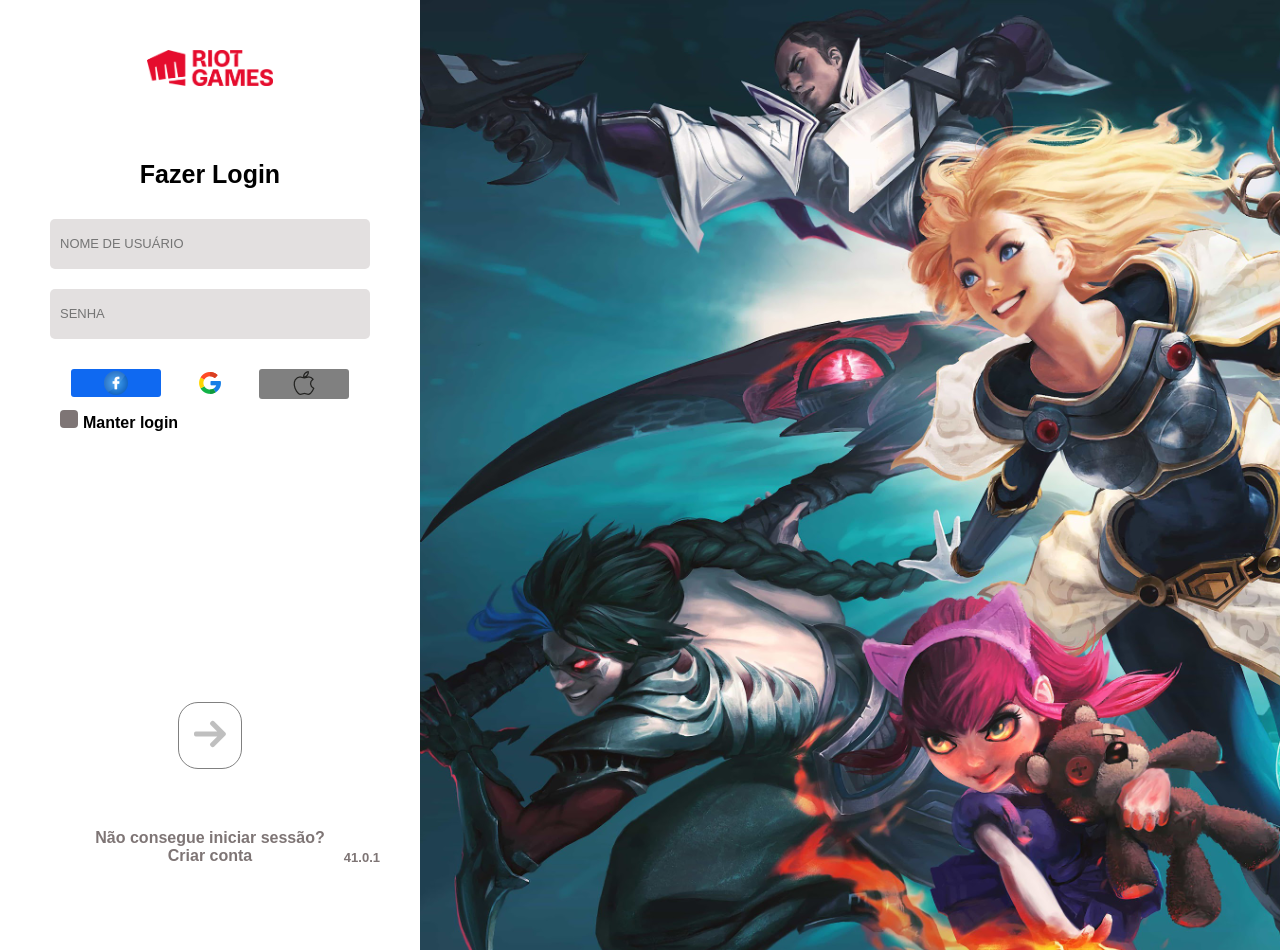
<file: index.html>
<!DOCTYPE html>
<html lang="pt-br">
<head>
    <meta charset="UTF-8">
    <meta http-equiv="X-UA-Compatible" content="IE=edge">
    <meta name="viewport" content="width=device-width, initial-scale=1.0">
    <link rel="stylesheet" href="style.css">
    <title>Document</title>
</head>
<body>
    <div class="fundo">
        <main>
            <header>
                <img class="logo" src="./imgs/riot_games_logo_freelogovectors.net_.png" alt="">
            </header>
           <section>
               <h3 class="login">Fazer Login</h3>
               <div class="nomee"><input type="text" name="nome" id="nome" placeholder="NOME DE USUÁRIO"></div>
               <div class="senha"><input type="password" name="senha" id="senha" placeholder="SENHA"></div>
               <div class="botoes">
                   <button class="face"><img src="./imgs/facebook.png" alt=""></button>
                   <button class="google"><img src="./imgs/google.png" alt=""></button>
                   <button class="app"><img class="logoapp" src="./imgs/apple-big-logo.png" alt=""></button>
               </div>
               <div class="checkboxx">
                <input type="checkbox" name="" id="check">
                <label for="check">Manter login</label>
            </div>
            <div class="paragrafos">
                <div class="butao2"><button class="botao2"><img class="img3" src="./imgs/seta-direita.png" alt=""></button></div>
                <p class="p1">Não consegue iniciar sessão?</p>
                <p class="p2">Criar conta</p>
                <p class="p3">41.0.1</p>
            </div>
           </section>
        </main>
    </div>
</body>
</html>
</file>
<file: style.css>
*{
    padding: 0px;
    margin:0px;

}
body{
    background-color: black;
    font-family: Arial, Helvetica, sans-serif;
    margin: auto;
}

main{
    background-color: white;
    width: 420px;
    height: 950px;
}
.fundo{
    background-image: url(./imgs/lux-annie-ekko-kayn-lucian-lol-uhdpaper.com-8K-115.jpg);
    background-size: 1940px;
    background-position-x: 150px;
}
.logo{
    max-width: 30%;
    margin-top: 50px;
    margin-bottom: 70px;
}
header{
    text-align: center;
}
.login{
    text-align: center;
    font-family: Arial, Helvetica, sans-serif;
    font-size: 25px;
    margin-bottom: 30px;
}
#nome{
    margin-bottom: 10px;
    width: 300px;
    height: 30px;
    font-family: Arial, Helvetica, sans-serif;
    padding: 10px;
    font-size: 13px;
    border-radius: 5px;
    border: none;
    background-color: rgb(227, 224, 224);

    
}
.nomee{
    text-align: center;
    margin-bottom: 10px;
}
.senha{
    text-align: center;
}
#senha{
    width: 300px;
    height: 30px;
    font-family: Arial, Helvetica, sans-serif;
    padding:10px;
    font-size: 13px ;
    border-radius: 5px;
    background-color: rgb(227, 224, 224);
    border: none;
    margin-bottom: 30px;
}
.botoes{
    text-align: center;
    margin-bottom: 10px;
}
.face{
    background-color: rgb(15, 105, 241);
    border: none;
    width: 90px;
    padding-top: 2px;
    padding-bottom: 2px;
    border-radius: 3px;
    line-height: 2px;
    cursor: pointer;
    transition: 1s;
}
.face:hover{
    background-color:rgb(11, 80, 184) ;
    
}
.google{
    background-color: white;
    border: none;
    width: 90px;
    padding-top: 2px;
    padding-bottom: 2px;
    border-radius: 3px;
    cursor: pointer;
    transition: 1s;
}
.google:hover{
    background-color: rgb(177, 166, 166);
}
.app{
    background-color: gray;
    border:none;
    width: 90px;
    padding-top: 2px;
    padding-bottom: 2px;
    border-radius: 3px;
    height: 30px;
    cursor: pointer;
    transition: 1s;
}
.app:hover{
    background-color: rgb(5, 4, 4);
    ;
}
.checkboxx input{
    display: none;
}
label{
    font-family: Arial, Helvetica, sans-serif;
    font-weight: bold;
}
.checkboxx input + label:before{
    content: "";
    width: 18px;
    height: 18px;
    border-radius: 4px;
    background-color:  rgb(126, 117, 117);
    display: inline-block;
    margin-left: 60px;
    margin-right: 5px;
    cursor: pointer;
    
}
.checkboxx input:checked + label:before{
    background-color: black;
}
.paragrafos{
    padding-top: 200px;
}
.p1{
    text-align: center;
    color:rgb(126, 117, 117);
    font-family: Arial, Helvetica, sans-serif;
    font-weight: bold;
}
.p2{
    text-align: center;
    color:rgb(126, 117, 117) ;
    font-family: Arial, Helvetica, sans-serif;
    font-weight: bold;
    margin-bottom: -15px;
}
.p3{
    color:rgb(126, 117, 117) ;
    font-size: 13px;
    font-family: Arial, Helvetica, sans-serif;
    font-weight: bold;
    text-align: right;
    margin-right: 40px;
}
.botao2{
    margin-top: 70px;
    background-color: white;
    padding: 15px;
    border-radius: 20px;
    border: solid 1px gray;
    transition: 1s;
    cursor: pointer;
}
.butao2{
    text-align: center;
    margin-bottom: 60px;

}
.img3{
    filter: opacity(25%);
    border-color: rgba(128, 128, 128, 0);
}
.botao2:hover{
    background-color:rgb(117, 114, 114);
}
</file>
